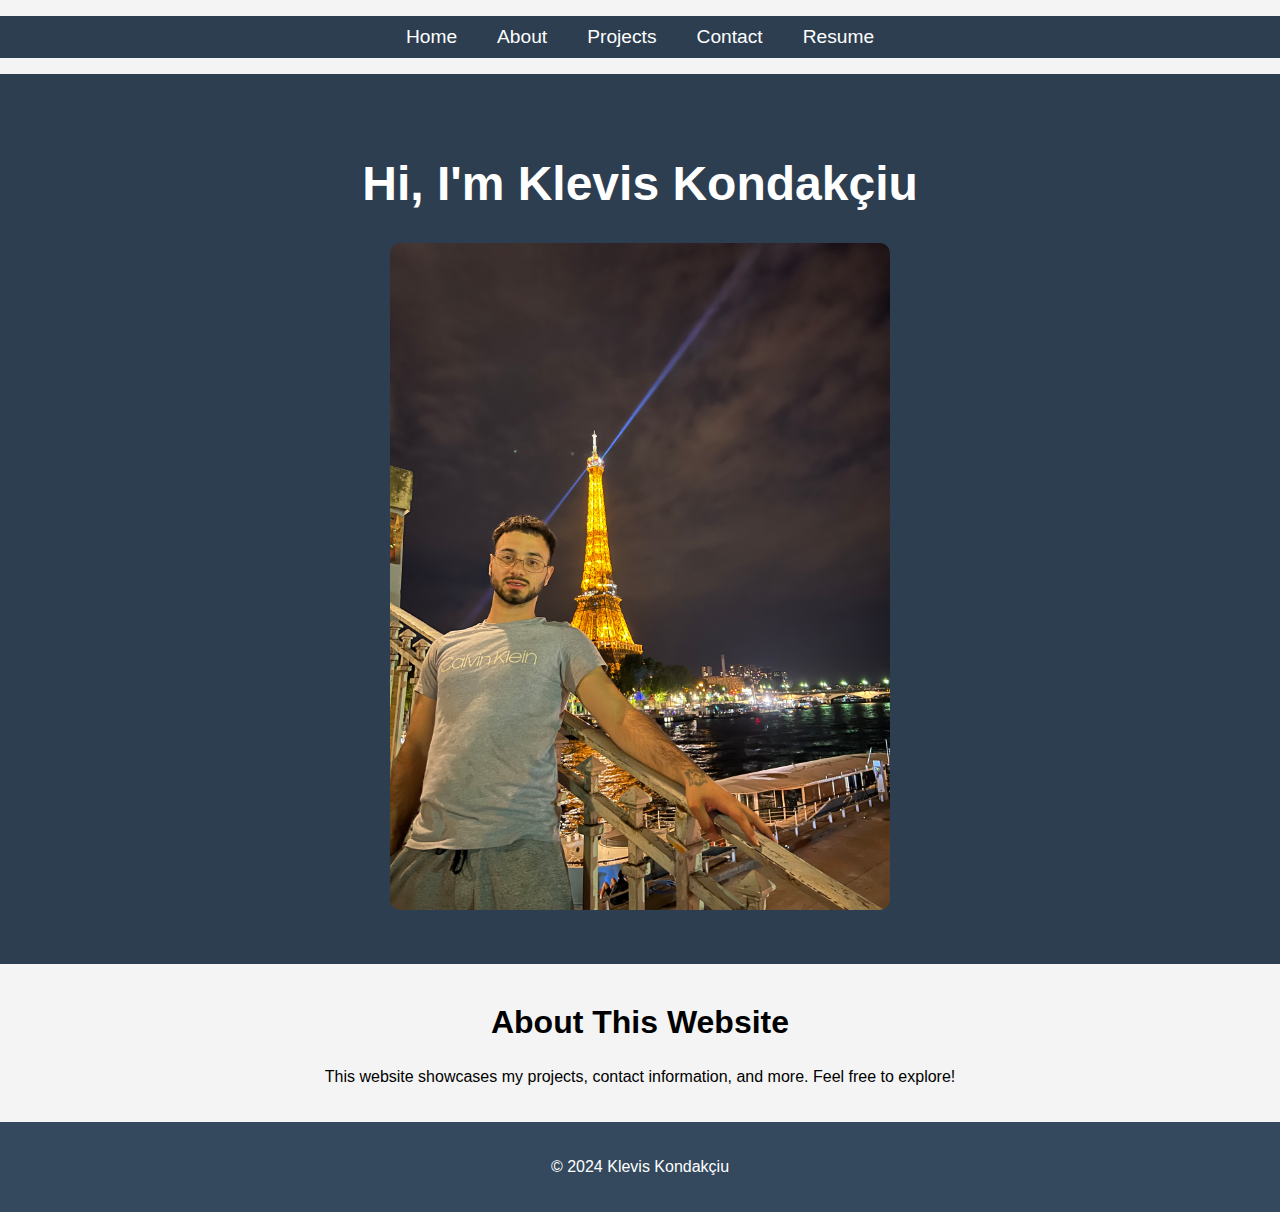
<file: index.html>
<!DOCTYPE html>
<html lang="en">
<head>
  <meta charset="UTF-8">
  <meta name="viewport" content="width=device-width, initial-scale=1.0">
  <title>Hi, im Klevis Kondakçiu</title>
  <link rel="stylesheet" href="Klevis2.css">
</head>
<body>
  <nav>
    <ul>
      <li><a href="index.html">Home</a></li>
      <li><a href="about.html">About</a></li>
      <li><a href="projects.html">Projects</a></li>
      <li><a href="contact.html">Contact</a></li>
      <li><a href="resume.html">Resume</a></li>
    </ul>
  </nav>

  <header>
    <h1>Hi, I'm Klevis Kondakçiu</h1>
    <img src="IMG_3211.jpeg" alt="Welcome Image">
  </header>
  <section>
    <h2>About This Website</h2>
    <p>This website showcases my projects, contact information, and more. Feel free to explore!</p>
  </section>
  <footer>
    <p>&copy; 2024 Klevis Kondakçiu
    </p>
  </footer>
</body>
</html>
</file>
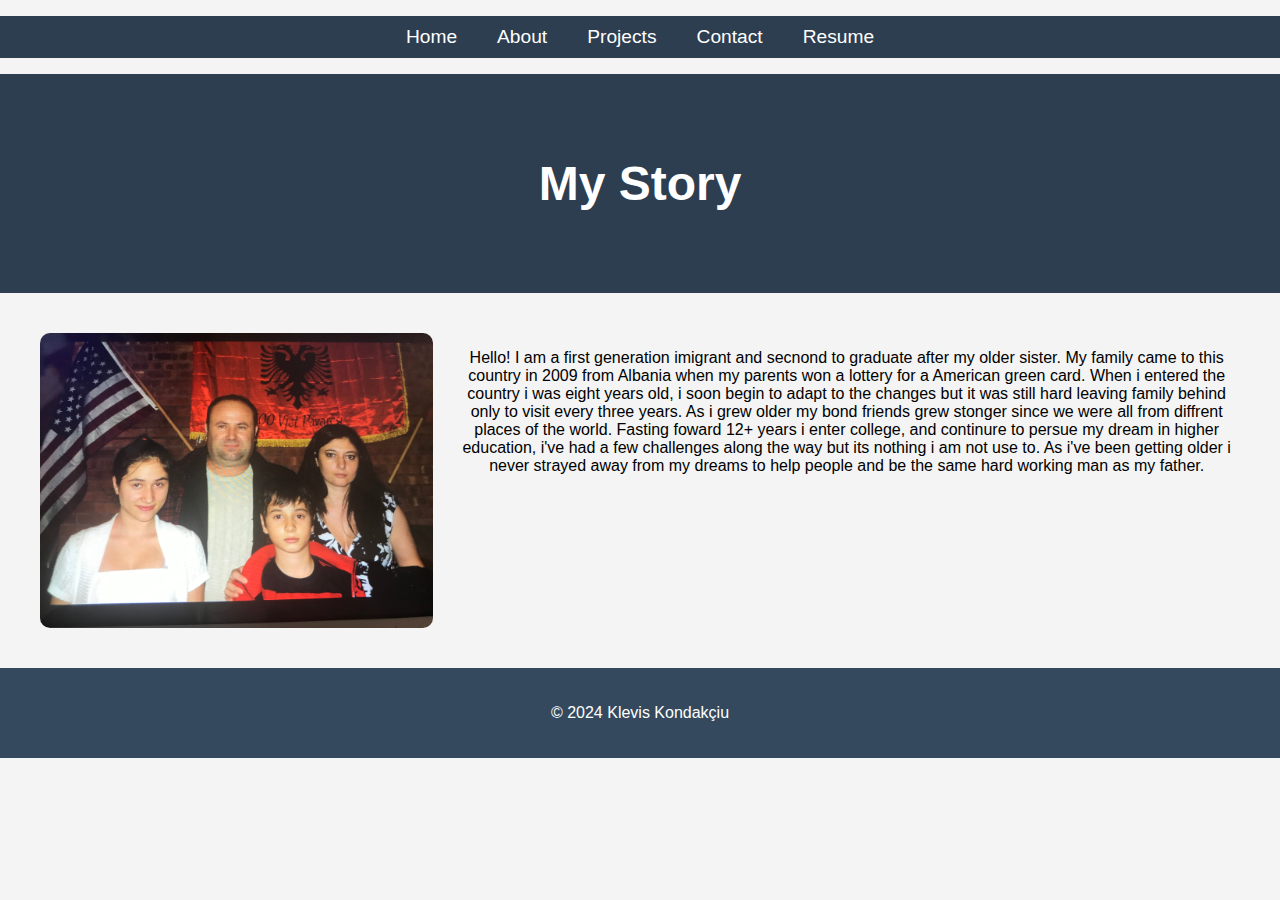
<file: about.html>
<!DOCTYPE html>
<html lang="en">
<head>
  <meta charset="UTF-8">
  <meta name="viewport" content="width=device-width, initial-scale=1.0">
  <title>About Me</title>
  <link rel="stylesheet" href="Klevis2.css">
</head>
<body>
  <nav>
    <ul>
      <li><a href="index.html">Home</a></li>
      <li><a href="about.html">About</a></li>
      <li><a href="projects.html">Projects</a></li>
      <li><a href="contact.html">Contact</a></li>
      <li><a href="resume.html">Resume</a></li>
    </ul>
  </nav>
  <header>
    <h1>My Story</h1>
  </header>
  <section class="about">
    <div class="grid-container">
      <img src="IMG_3409.JPG" alt="About Me">
      <p>Hello! I am a first generation imigrant and secnond to graduate after my older sister. My family came to this country in 2009 from Albania when my parents won a lottery for a American green card. When i entered the country i was eight years old, i soon begin to adapt to the changes but it was still hard leaving family behind only to visit every three years. As i grew older my bond friends grew stonger since we were all from diffrent places of the world. Fasting foward 12+ years i enter college, and continure to persue my dream in higher education, i've had a few challenges along the way but its nothing i am not use to. As i've been getting older i never strayed away from my dreams to help people and be the same hard working man as my father.
    </p>
    </div>
  </section>
  <footer>
    <p>&copy; 2024 Klevis Kondakçiu</p>
  </footer>
</body>
</html>
</file>
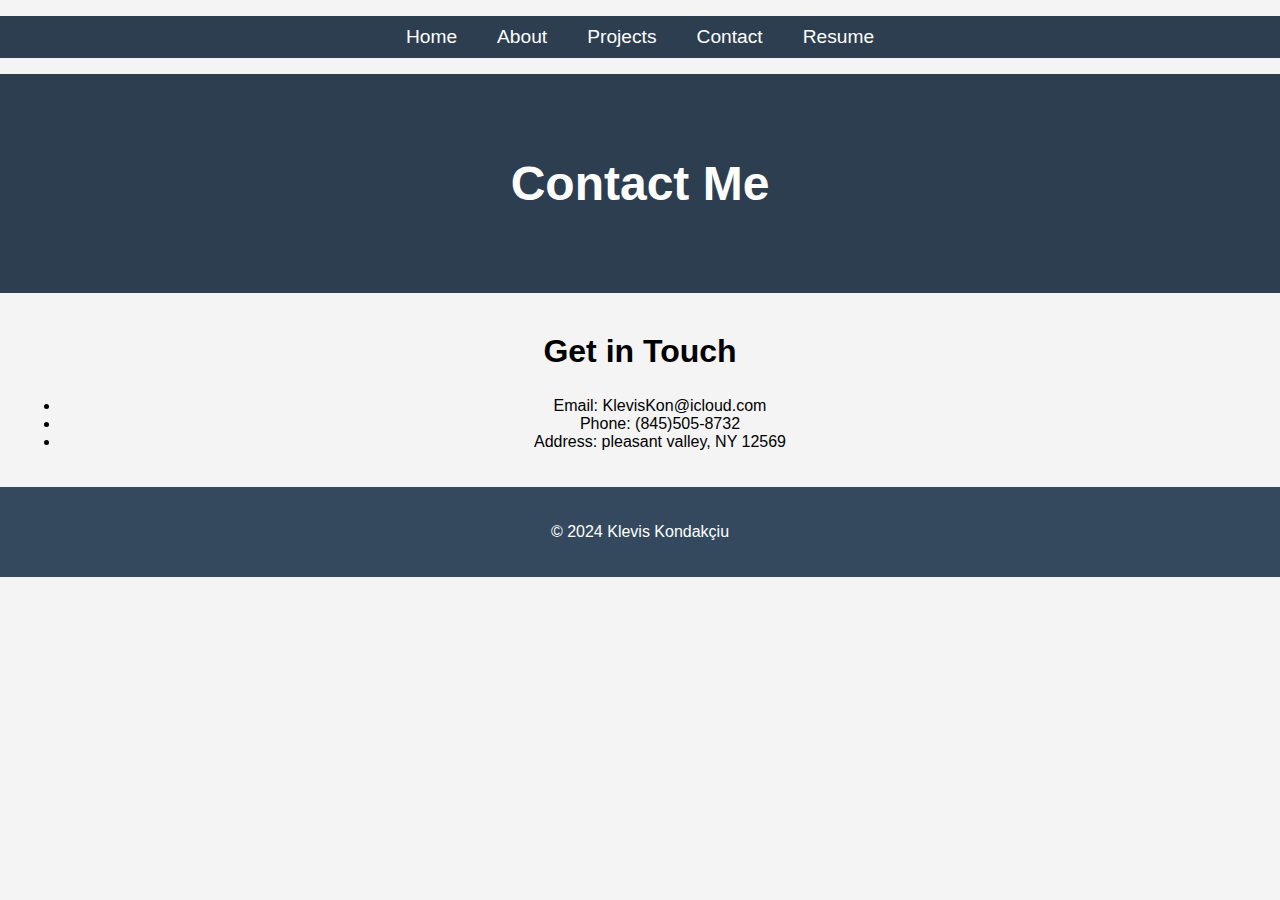
<file: contact.html>
<!DOCTYPE html>
<html lang="en">
<head>
  <meta charset="UTF-8">
  <meta name="viewport" content="width=device-width, initial-scale=1.0">
  <title>Contact</title>
  <link rel="stylesheet" href="Klevis2.css">
</head>
<body>
  <nav>
    <ul>
      <li><a href="index.html">Home</a></li>
      <li><a href="about.html">About</a></li>
      <li><a href="projects.html">Projects</a></li>
      <li><a href="contact.html">Contact</a></li>
      <li><a href="resume.html">Resume</a></li>
    </ul>
  </nav>

  <header>
    <h1>Contact Me</h1>
  </header>
  <section>
    <h2>Get in Touch</h2>
    <ul>
      <li>Email: KlevisKon@icloud.com</li>
      <li>Phone: (845)505-8732</li>
      <li>Address: pleasant valley, NY 12569</li>
    </ul>
  </section>
  <footer>
    <p>&copy; 2024 Klevis Kondakçiu</p>
  </footer>
</body>
</html>
</file>
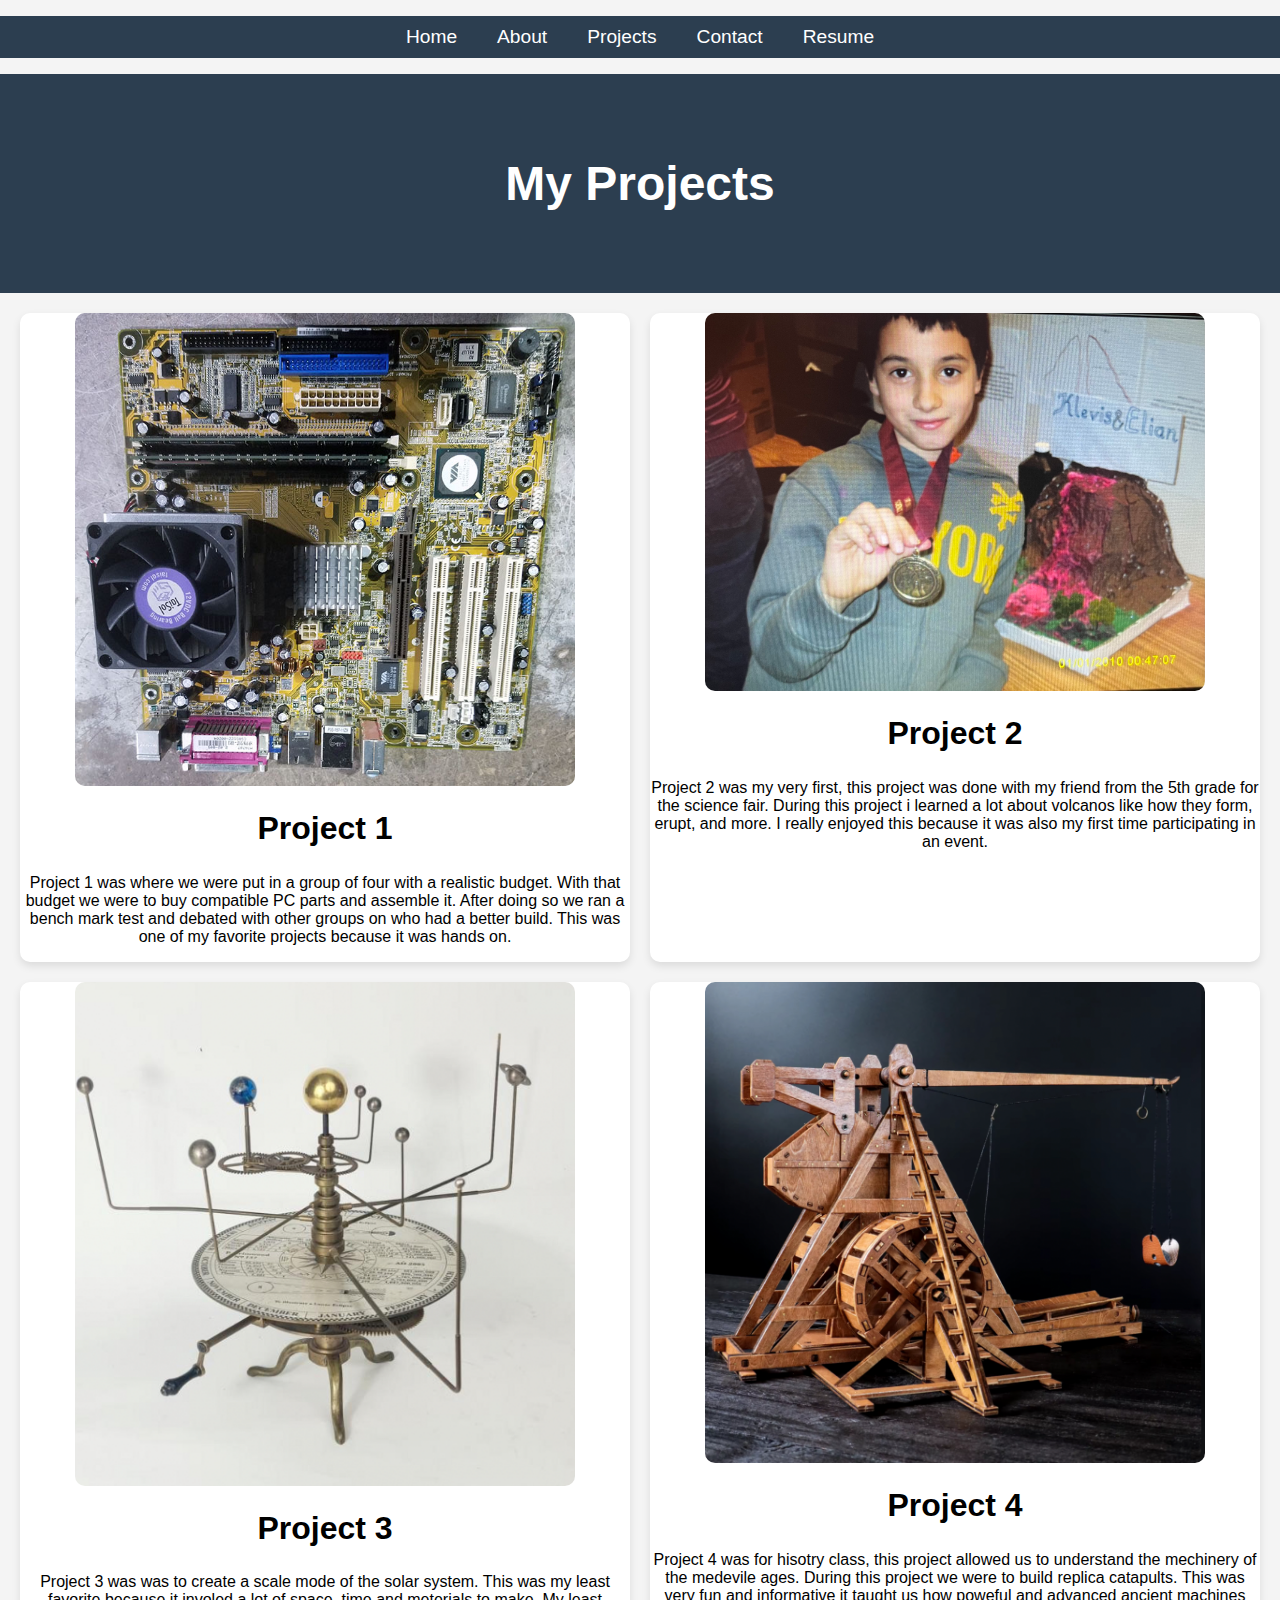
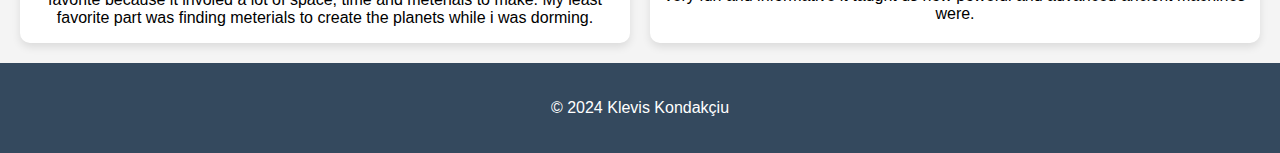
<file: projects.html>
<!DOCTYPE html>
<html lang="en">
<head>
  <meta charset="UTF-8">
  <meta name="viewport" content="width=device-width, initial-scale=1.0">
  <title>Projects</title>
  <link rel="stylesheet" href="Klevis2.css">
</head>
<body>
  <nav>
    <ul>
      <li><a href="index.html">Home</a></li>
      <li><a href="about.html">About</a></li>
      <li><a href="projects.html">Projects</a></li>
      <li><a href="contact.html">Contact</a></li>
      <li><a href="resume.html">Resume</a></li>
    </ul>
  </nav>

  <header>
    <h1>My Projects</h1>
  </header>
  <section class="projects">
    <article>
      <img src="IMG_4041.JPG" alt="Project 1">
      <h2>Project 1</h2>
      <p>Project 1 was where we were put in a group of four with a realistic budget. With that budget we were to buy compatible PC parts and assemble it. After doing so we ran a bench mark test and debated with other groups on who had a better build. This was one of my favorite projects because it was hands on.  </p>
    </article>
    <article>
      <img src="IMG_5165.jpeg" alt="Project 2">
      <h2>Project 2</h2>
      <p>Project 2 was my very first, this project was done with my friend from the 5th grade for the science fair. During this project i learned a lot about volcanos like how they form, erupt, and more. I really enjoyed this because it was also my first time participating in an event. </p>
    </article>
    <article>
      <img src="IMG_4042.jpg" alt="Project 3">
      <h2>Project 3</h2>
      <p>Project 3 was was to create a scale mode of the solar system. This was my least favorite because it involed a lot of space, time and meterials to make. My least favorite part was finding meterials to create the planets while i was dorming.</p>
    </article>
    <article>
      <img src="IMG_4043.jpg" alt="Project 4">
      <h2>Project 4</h2>
      <p>Project 4 was for hisotry class, this project allowed us to understand the mechinery of the medevile ages. During this project we were to build replica catapults. This was very fun and informative it taught us how poweful and advanced ancient machines were.</p>
    </article>
  </section>
  <footer>
    <p>&copy; 2024 Klevis Kondakçiu</p>
  </footer>
</body>
</html>
</file>
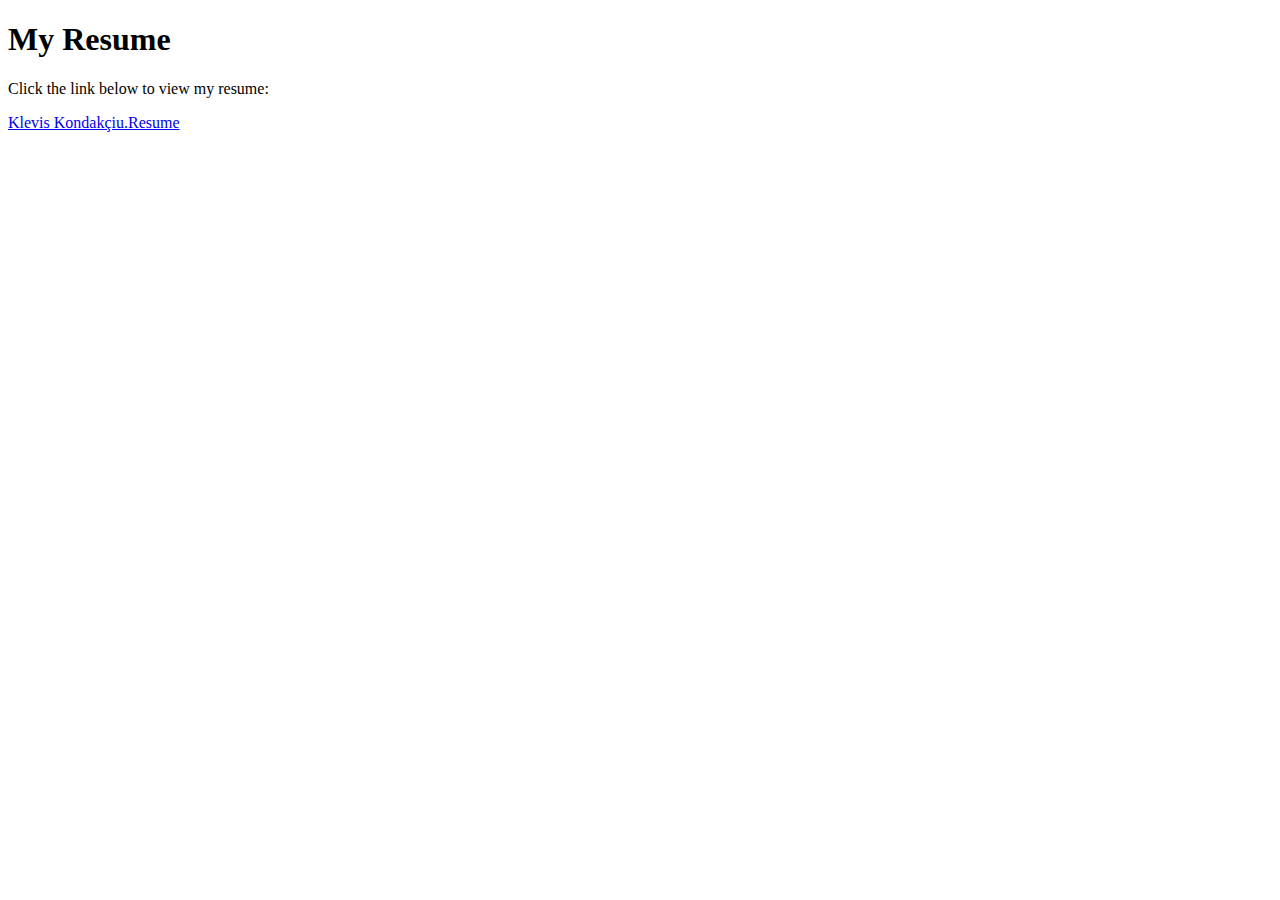
<file: resume.html>
<!DOCTYPE html>
<html lang="en">
<head>
  <meta charset="UTF-8">
  <meta name="viewport" content="width=device-width, initial-scale=1.0">
  <title>Resume</title>
</head>
<body>
  <h1>My Resume</h1>
  <p>Click the link below to view my resume:</p>
  <a href="Kondakçiu.pdf" target="_blank">Klevis Kondakçiu.Resume</a>
</body>
</html>
</file>
<file: Klevis2.css>
/* General Styles */
body {
    font-family: Arial, sans-serif;
    margin: 0;
    padding: 0;
    background-color: #f4f4f4;
  }
  
  nav ul {
    list-style: none;
    display: flex;
    justify-content: center;
    background-color: #2c3e50;
    padding: 10px 0;
  }
  
  nav ul li {
    margin: 0 20px;
  }
  
  nav ul li a {
    color: white;
    text-decoration: none;
    font-size: 1.2em;
  }
  
  header {
    text-align: center;
    background-color: #2c3e50;
    color: white;
    padding: 50px 0;
  }
  
  h1 {
    font-size: 3em;
  }
  
  h2 {
    font-size: 2em;
    margin-top: 20px;
  }
  
  img {
    width: 100%;
    max-width: 500px;
    height: auto;
    border-radius: 10px;
  }
  
  section {
    padding: 20px;
    text-align: center;
  }
  
  footer {
    background-color: #34495e;
    color: white;
    text-align: center;
    padding: 20px;
  }
  
  .projects {
    display: grid;
    grid-template-columns: repeat(2, 1fr);
    gap: 20px;
    padding: 20px;
  }
  
  .projects article {
    background-color: white;
    border-radius: 10px;
    overflow: hidden;
    box-shadow: 0 4px 8px rgba(0, 0, 0, 0.1);
  }
  
  .projects img {
    width: 100%;
    height: auto;
  }
  
  .about .grid-container {
    display: grid;
    grid-template-columns: 1fr 2fr;
    gap: 20px;
    padding: 20px;
  }
  
  .about img {
    width: 100%;
    height: auto;
    border-radius: 10px;
  }
  
  @media (max-width: 768px) {
    nav ul {
      flex-direction: column;
      align-items: center;
    }
    nav ul li {
      margin: 10px 0;
    }
    .projects {
      grid-template-columns: 1fr;
    }
  }
</file>
